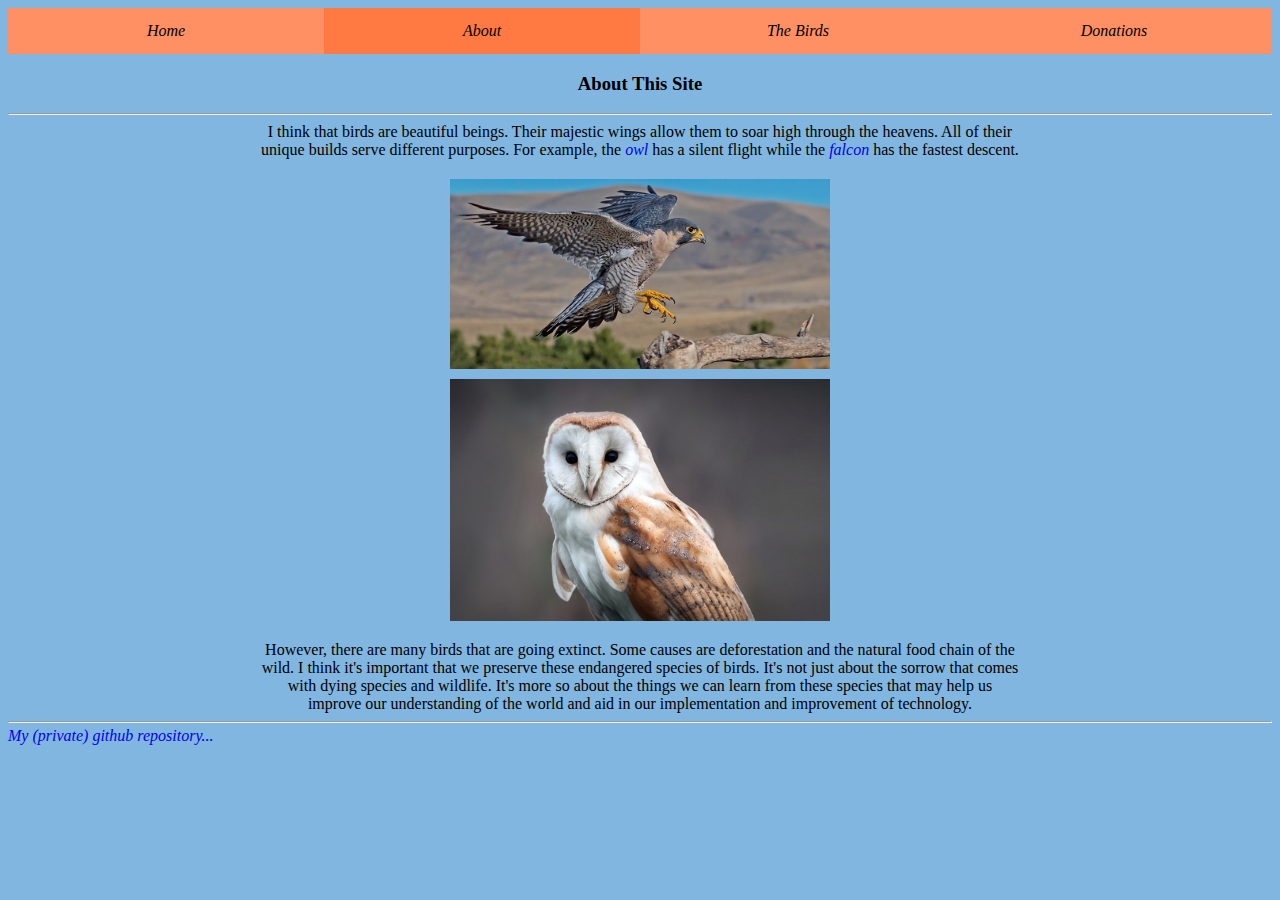
<file: pages/about.html>
<!DOCTYPE html>
<html>
  <head>
    <title>Save the Birds - About</title>
    <link rel="stylesheet" href="../stylesheet.css">
  </head>
  <body>
    <nav>
      <ul>
       <li><a href="../index.html">Home</a></li>
       <li class="active"><a href="pages/about.html">About</a></li>
       <li><a href="theBirds.html">The Birds</a></li>
       <li><a href="donations.html">Donations</a></li>
      </ul>
    </nav>
    <h3>About This Site</h3>
    <hr>
    <p>I think that birds are beautiful beings. Their majestic wings allow them
      to soar high through the heavens. All of their unique builds serve different
      purposes. For example, the <a href="https://www.youtube.com/watch?v=-WigEGNnuTE">
        owl</a> has a silent flight while the <a href="https://www.youtube.com/watch?v=y7rOjh4Lr78">
          falcon</a> has the fastest descent.
    </p>
    <div id="SpecialPicsList">
      <img src="../photos/peregrine-falcon.png">
      <img src="../photos/barn-owl.jpeg">
    </div>
    <p>However, there are many birds that are going extinct. Some causes are
      deforestation and the natural food chain of the wild. I think it's important
      that we preserve these endangered species of birds. It's not just about
      the sorrow that comes with dying species and wildlife. It's more so about
      the things we can learn from these species that may help us improve our
      understanding of the world and aid in our implementation and improvement of
      technology.
    </p>
    <hr>
    <div class="footer"><a href="https://github.com/craZAX42/creativeProject1">
      My (private) github repository...</a></div>
  </body>

</html>
</file>
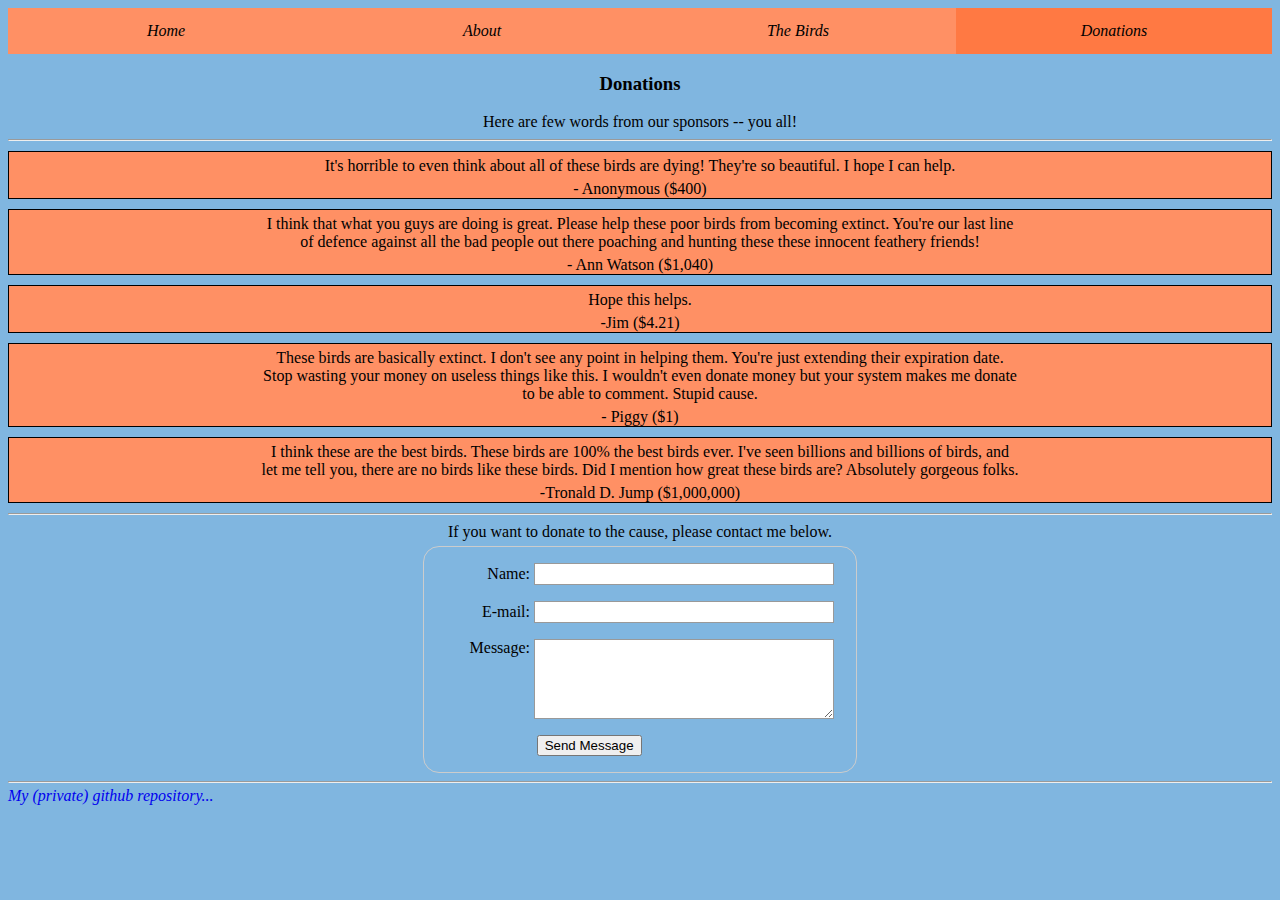
<file: pages/donations.html>
<!DOCTYPE html>
<html>
  <head>
    <title>Save the Birds - Donations</title>
    <link rel="stylesheet" href="../stylesheet.css">
  </head>
  <body>
    <nav>
      <ul>
       <li><a href="../index.html">Home</a></li>
       <li><a href="about.html">About</a></li>
       <li><a href="theBirds.html">The Birds</a></li>
       <li class="active"><a href="donations.html">Donations</a></li>
      </ul>
    </nav>
    <h3>Donations</h3>
    <p>Here are few words from our sponsors -- you all!</p>
    <hr>
    <div class="donation">
      <p class="donation-paragraph">It's horrible to even think about all of
      these birds are dying! They're so beautiful. I hope I can help.</p>
      <p class="doner">- Anonymous ($400)</p>
    </div>
    <div class="donation">
      <p class="donation-paragraph">I think that what you guys are doing is great.
      Please help these poor birds from becoming extinct. You're our last line
      of defence against all the bad people out there poaching and hunting these
      these innocent feathery friends!</p>
      <p class="doner">- Ann Watson ($1,040)</p>
    </div>
    <div class="donation">
      <p class="donation-paragraph">Hope this helps.</p>
      <p class="doner">-Jim ($4.21)</p>
    </div>
    <div class="donation">
      <p class="donation-paragraph">These birds are basically extinct. I don't
      see any point in helping them. You're just extending their expiration date.
      Stop wasting your money on useless things like this. I wouldn't even donate money
      but your system makes me donate to be able to comment. Stupid cause.</p>
      <p class="doner">- Piggy ($1)</p>
    </div>
    <div class="donation">
      <p class ="donation-paragraph">I think these are the best birds. These birds
      are 100% the best birds ever. I've seen billions and billions of birds, and
      let me tell you, there are no birds like these birds. Did I mention how great
      these birds are? Absolutely gorgeous folks.</p>
      <p class="doner">-Tronald D. Jump ($1,000,000)</p>
    </div>
    <hr>
    <p>If you want to donate to the cause, please contact me below.</p>
    <form action="https://formspree.io/kavikafaleumu@cox.net"
      method="POST">
      <div>
        <label for="name">Name:</label>
        <input type="text" id="name" name="name">
      </div>
      <div>
        <label for="mail">E-mail:</label>
        <input type="email" id="mail" name="_replyto">
      </div>
      <div>
        <label for="msg">Message:</label>
        <textarea id="msg" name="message"></textarea>
      </div>
      <div class="button">
        <button type="submit">Send Message</button>
      </div>
    </form>
    <hr>
    
    <div class="footer"><a href="https://github.com/craZAX42/creativeProject1">
      My (private) github repository...</a></div>
  </body>

</html>
</file>
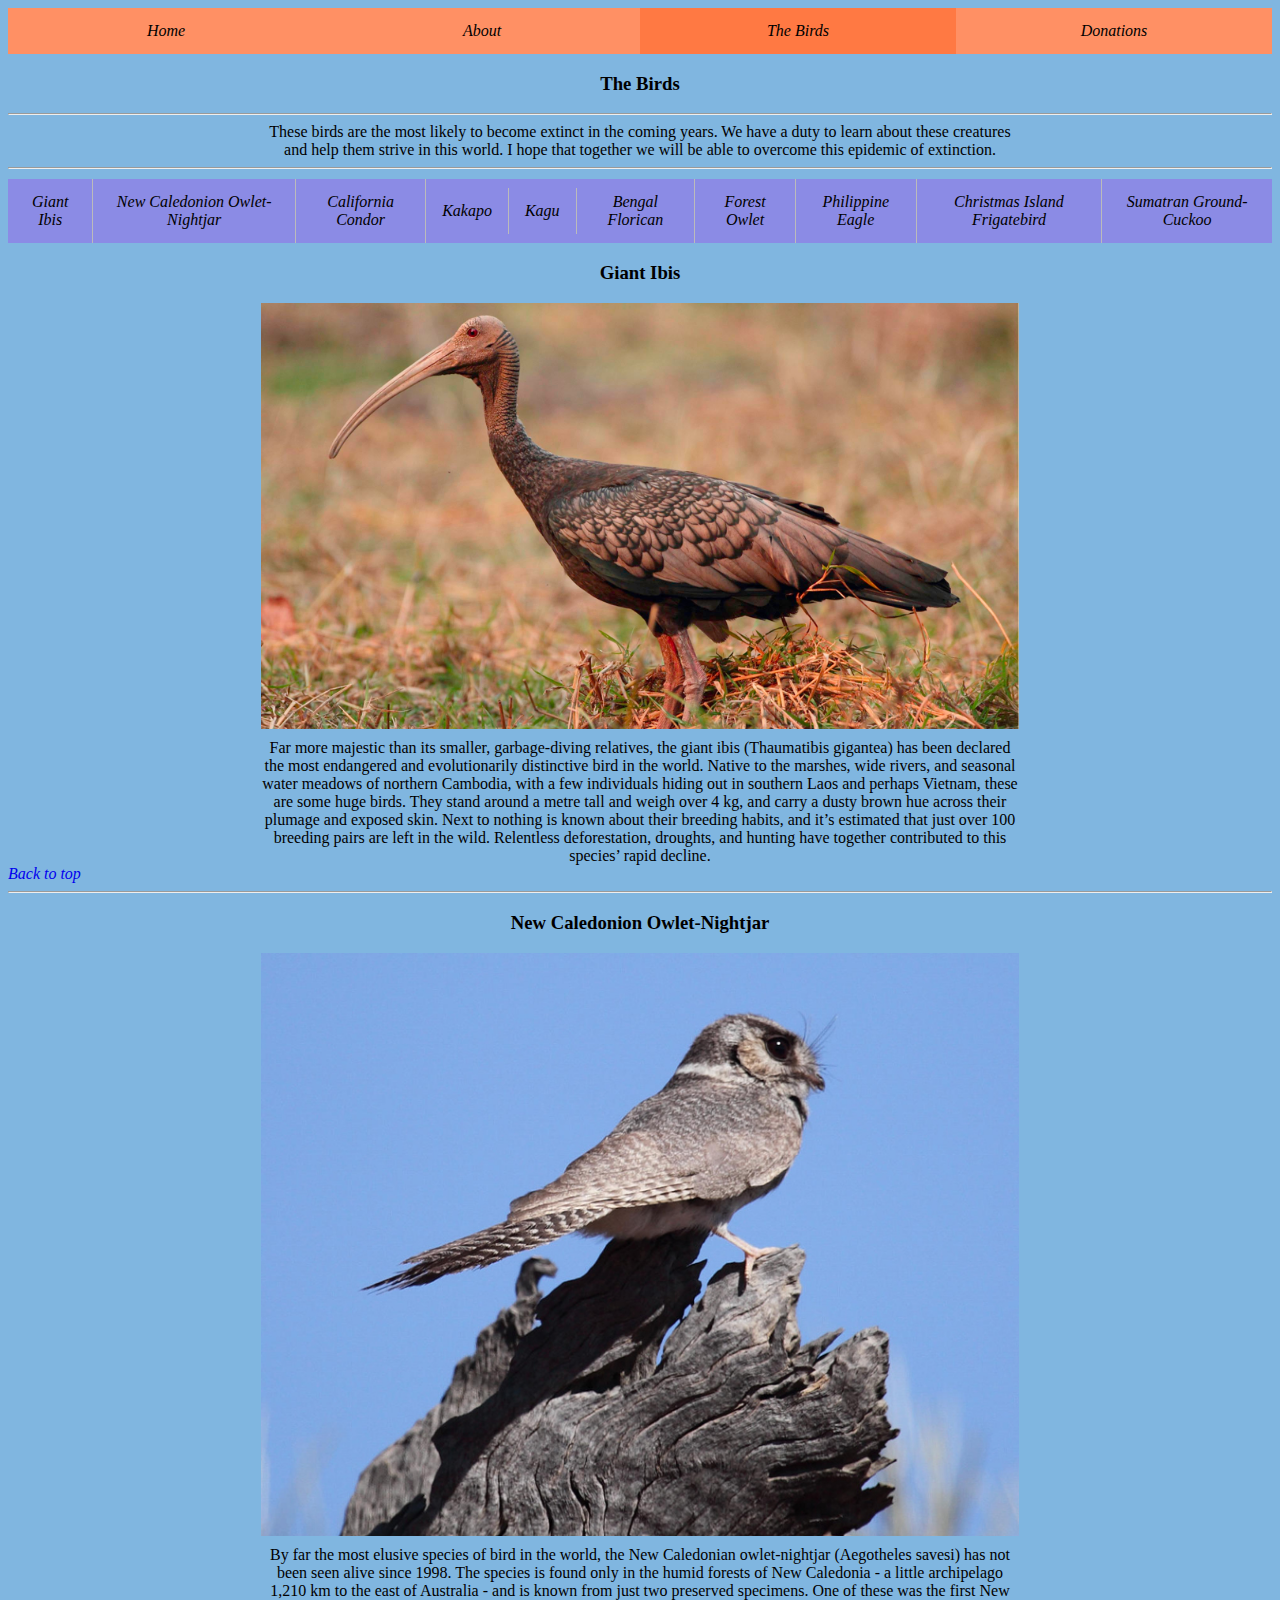
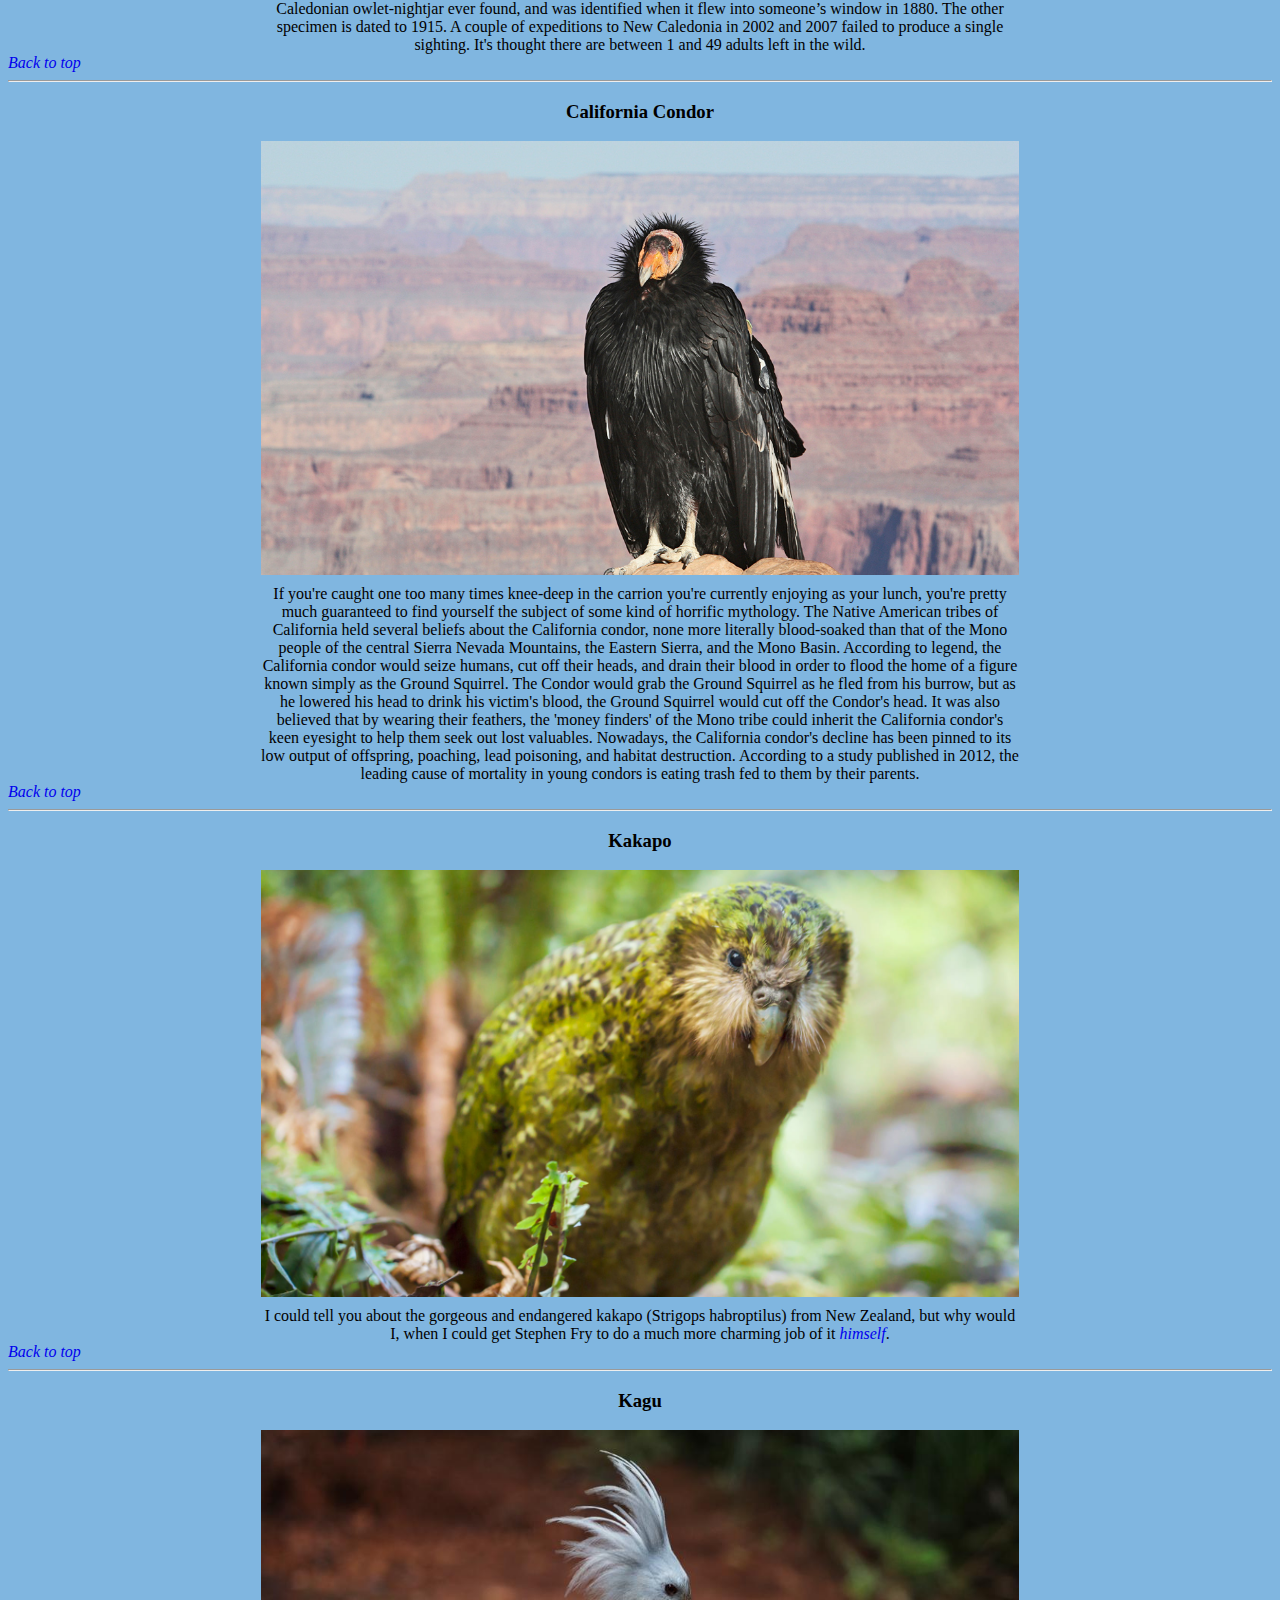
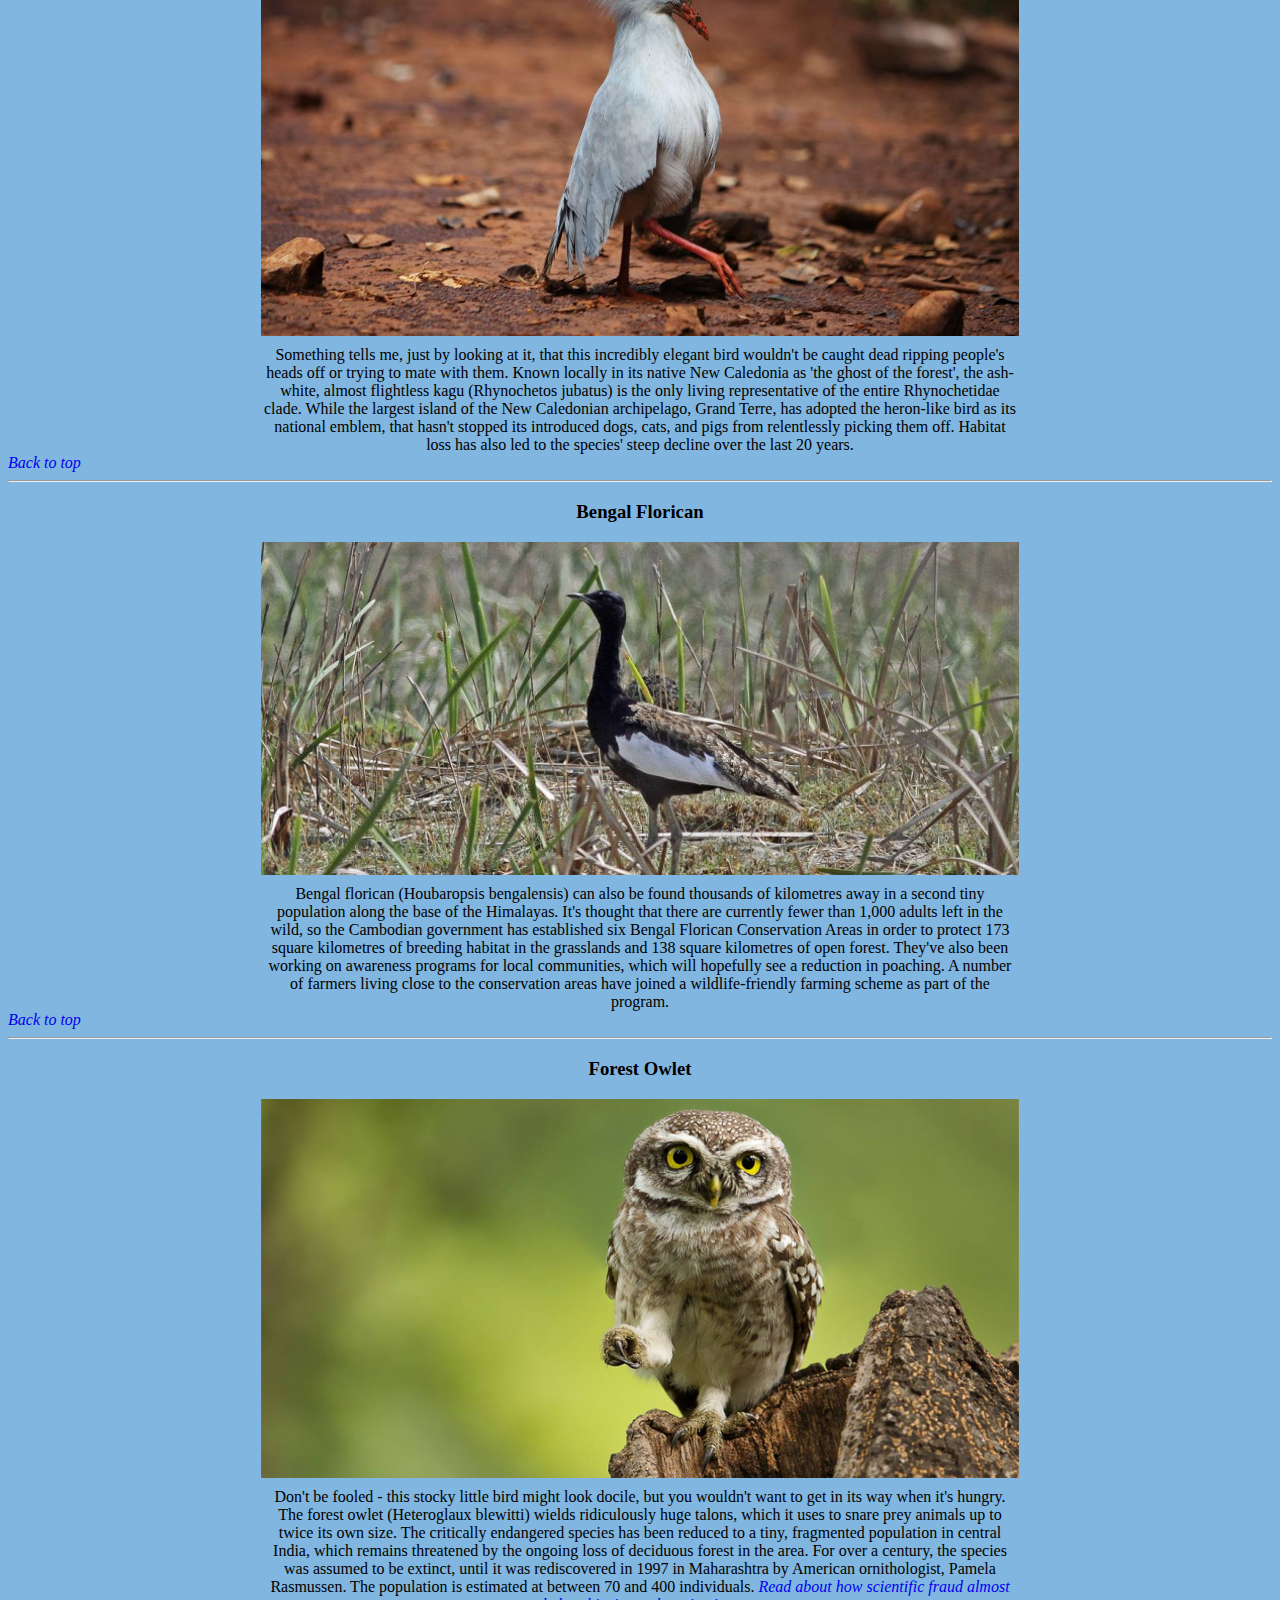
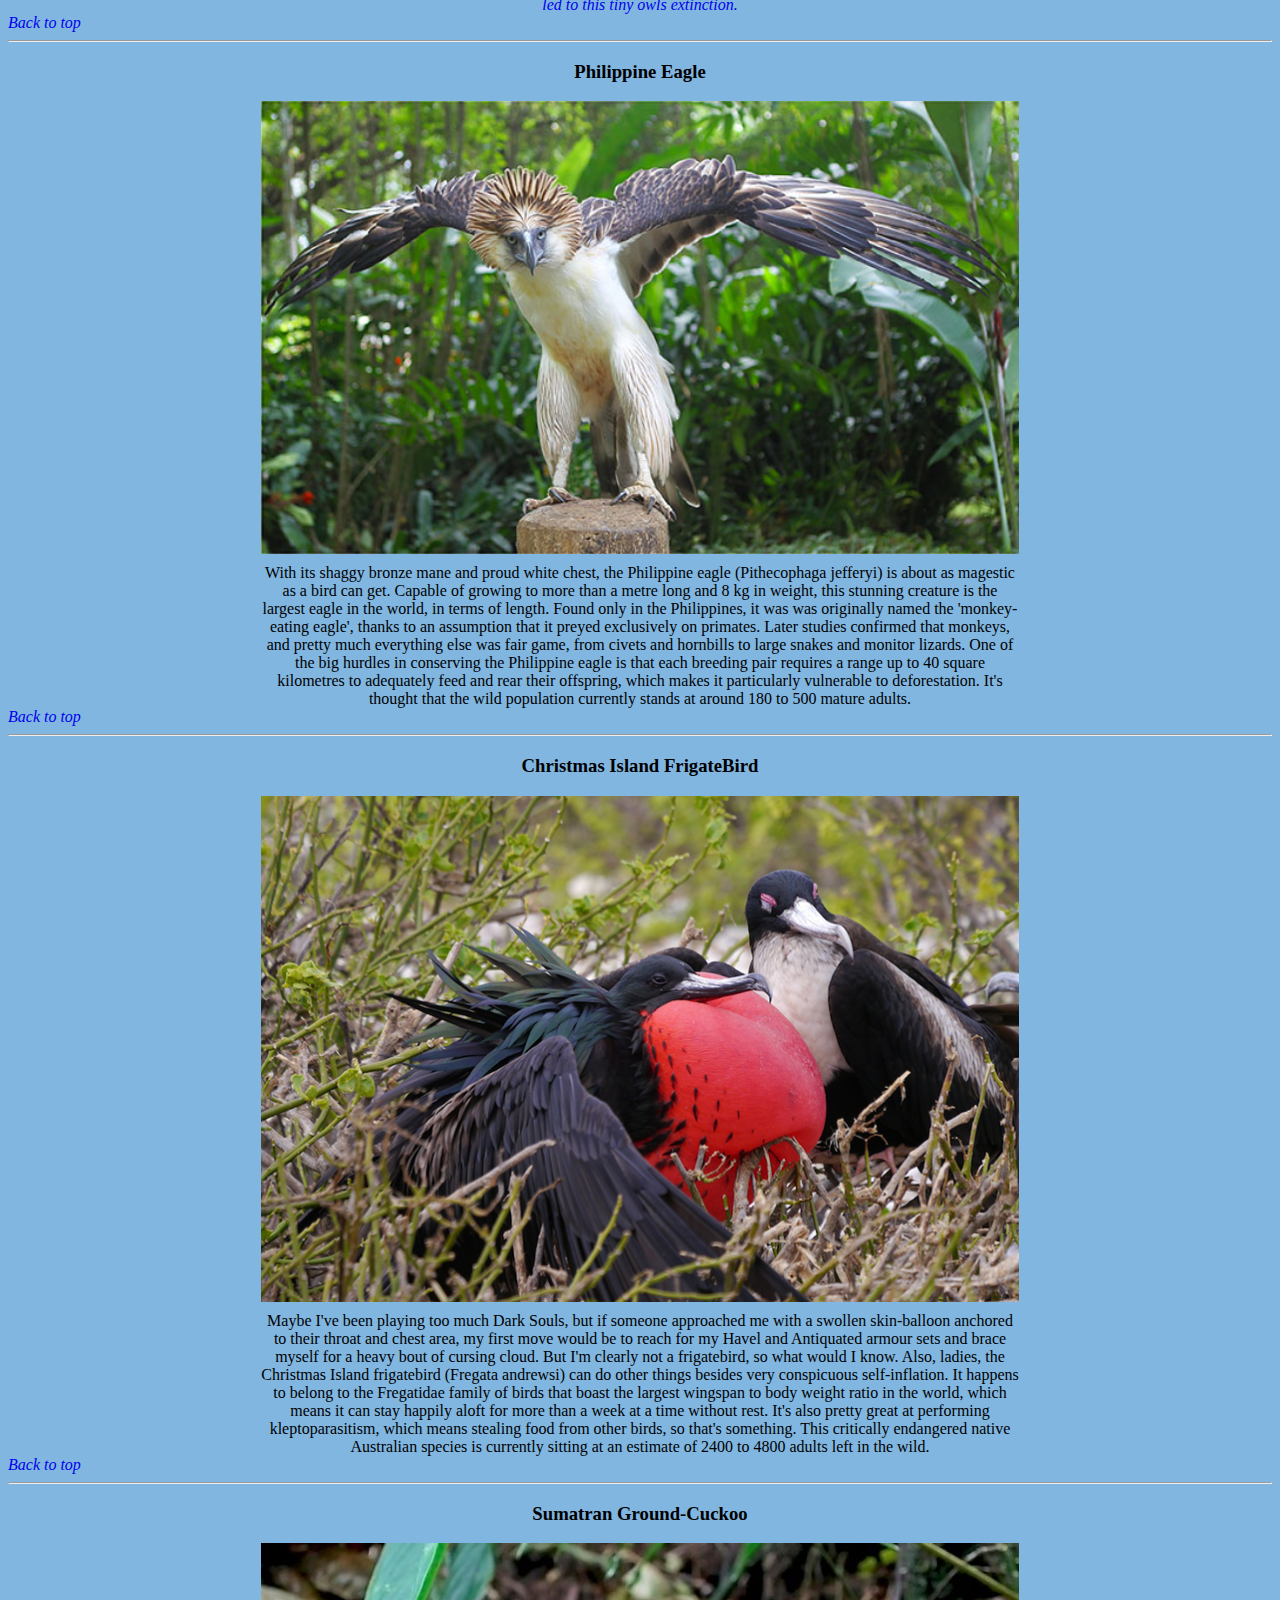
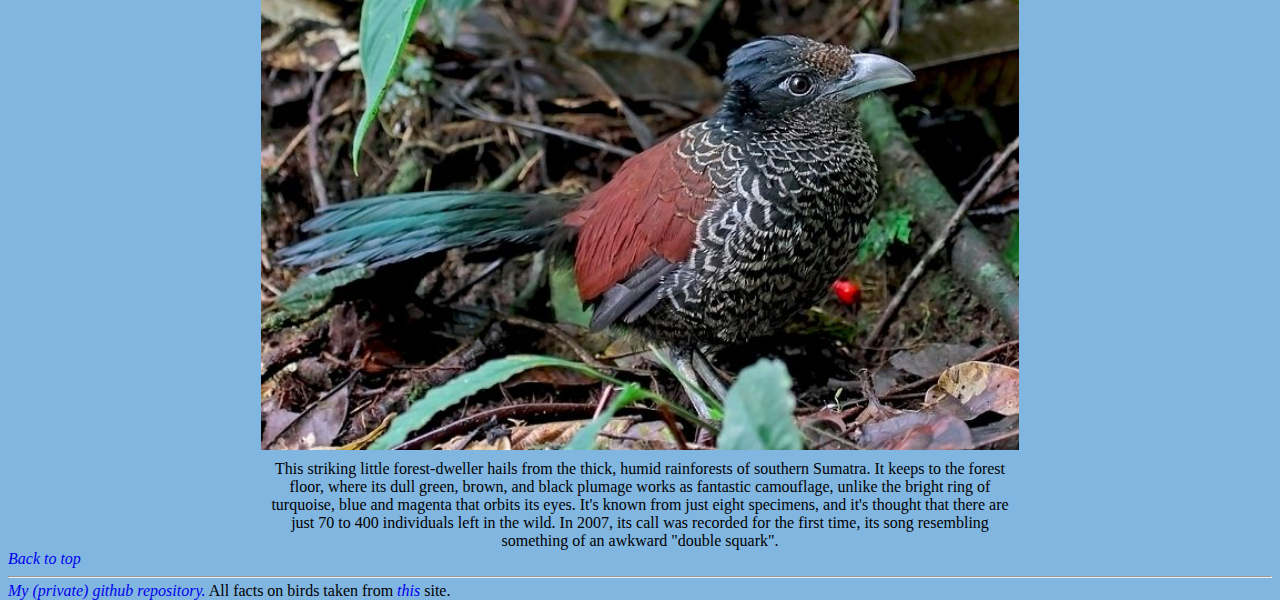
<file: pages/theBirds.html>
<!DOCTYPE html>
<html>
  <head>
    <title>Save the Birds - The Birds</title>
    <link rel="stylesheet" href="../stylesheet.css">
  </head>
  <body>
    <nav>
      <ul>
       <li><a href="../index.html">Home</a></li>
       <li><a href="about.html">About</a></li>
       <li class="active"><a href="theBirds.html">The Birds</a></li>
       <li><a href="donations.html">Donations</a></li>
      </ul>
    </nav>
    <h3 id="top">The Birds</h3>
    <hr>
    <p>These birds are the most likely to become extinct in the coming years.
      We have a duty to learn about these creatures and help them strive in
      this world. I hope that together we will be able to overcome this
      epidemic of extinction.
    </p>
    <hr>
    <div id="birdList">
      <ul>
        <li><a href="#giant-ibis">Giant Ibis</a></li>
        <li><a href="#new-caliedonion">New Caledonion Owlet-Nightjar</a></li>
        <li><a href="#california-condor">California Condor</a></li>
        <li><a href="#kakapo">Kakapo</a></li>
        <li><a href="#kagu">Kagu</a></li>
        <li><a href="#bengal-florican">Bengal Florican</a></li>
        <li><a href="#forest-owlet">Forest Owlet</a></li>
        <li><a href="#philippine-eagle">Philippine Eagle</a></li>
        <li><a href="#christmas-island">Christmas Island Frigatebird</a></li>
        <li><a href="#ground-cuckoo">Sumatran Ground-Cuckoo</a></li>
      </ul>
    </div>

    <h3 id="giant-ibis">Giant Ibis</h3>
    <img src="../photos/Giant-ibis.jpg">
    <p>Far more majestic than its smaller, garbage-diving relatives, the giant
      ibis (Thaumatibis gigantea) has been declared the most endangered and
      evolutionarily distinctive bird in the world. Native to the marshes, wide
      rivers, and seasonal water meadows of northern Cambodia, with a few individuals
      hiding out in southern Laos and perhaps Vietnam, these are some huge birds.
      They stand around a metre tall and weigh over 4 kg, and carry a dusty brown
      hue across their plumage and exposed skin. Next to nothing is known about
      their breeding habits, and it’s estimated that just over 100 breeding pairs
      are left in the wild. Relentless deforestation, droughts, and hunting have
      together contributed to this species’ rapid decline.
    </p>
    <a href="#top" class="toTop">Back to top</a>
    <hr>

    <h3 id="new-caliedonion">New Caledonion Owlet-Nightjar</h3>
    <img src="../photos/australianowletnightjar.jpg">
    <p>By far the most elusive species of bird in the world, the New Caledonian
      owlet-nightjar (Aegotheles savesi) has not been seen alive since 1998.
      The species is found only in the humid forests of New Caledonia -
      a little archipelago 1,210 km to the east of Australia - and is known from
       just two preserved specimens. One of these was the first New Caledonian
       owlet-nightjar ever found, and was identified when it flew into someone’s
       window in 1880. The other specimen is dated to 1915. A couple of expeditions
       to New Caledonia in 2002 and 2007 failed to produce a single sighting.
       It's thought there are between 1 and 49 adults left in the wild.
    </p>
    <a href="#top" class="toTop">Back to top</a>
    <hr>

    <h3 id="california-condor">California Condor</h3>
    <img src="../photos/california-condor.jpg">
    <p>If you're caught one too many times knee-deep in the carrion you're currently
      enjoying as your lunch, you're pretty much guaranteed to find yourself the
      subject of some kind of horrific mythology. The Native American tribes of
      California held several beliefs about the California condor, none more
      literally blood-soaked than that of the Mono people of the central Sierra
      Nevada Mountains, the Eastern Sierra, and the Mono Basin. According to legend,
      the California condor would seize humans, cut off their heads, and drain
      their blood in order to flood the home of a figure known simply as the
      Ground Squirrel. The Condor would grab the Ground Squirrel as he fled from
      his burrow, but as he lowered his head to drink his victim's blood,
      the Ground Squirrel would cut off the Condor's head. It was also believed
      that by wearing their feathers, the 'money finders' of the Mono tribe could
      inherit the California condor's keen eyesight to help them seek out lost valuables.
      Nowadays, the California condor's decline has been pinned to its low output
      of offspring, poaching, lead poisoning, and habitat destruction. According
      to a study published in 2012, the leading cause of mortality in young
      condors is eating trash fed to them by their parents.
    </p>
    <a href="#top" class="toTop">Back to top</a>
    <hr>

    <h3 id="kakapo">Kakapo</h3>
    <img src="../photos/kakapo.jpg">
    <p>I could tell you about the gorgeous and endangered kakapo (Strigops habroptilus)
      from New Zealand, but why would I, when I could get Stephen Fry to do a much
      more charming job of it
      <a href="https://www.youtube.com/watch?time_continue=1&v=9T1vfsHYiKY">himself</a>.
    </p>
    <a href="#top" class="toTop">Back to top</a>
    <hr>

    <h3 id="kagu">Kagu</h3>
    <img src="../photos/kagu.jpg">
    <p>Something tells me, just by looking at it, that this incredibly elegant
      bird wouldn't be caught dead ripping people's heads off or trying to mate
      with them. Known locally in its native New Caledonia as 'the ghost of the
      forest', the ash-white, almost flightless kagu (Rhynochetos jubatus) is the
      only living representative of the entire Rhynochetidae clade. While the largest
      island of the New Caledonian archipelago, Grand Terre, has adopted the heron-like
      bird as its national emblem, that hasn't stopped its introduced dogs, cats,
      and pigs from relentlessly picking them off. Habitat loss has also led to
       the species' steep decline over the last 20 years.
    </p>
    <a href="#top" class="toTop">Back to top</a>
    <hr>

    <h3 id="bengal-florican">Bengal Florican</h3>
    <img src="../photos/bengal-florican.jpg">
    <p>Bengal florican (Houbaropsis bengalensis) can also be found thousands of
      kilometres away in a second tiny population along the base of the Himalayas.
      It's thought that there are currently fewer than 1,000 adults left in the wild,
      so the Cambodian government has established six Bengal Florican Conservation Areas
      in order to protect 173 square kilometres of breeding habitat in the grasslands
     and 138 square kilometres of open forest. They've also been working on
     awareness programs for local communities, which will hopefully see a reduction
     in poaching. A number of farmers living close to the conservation areas
     have joined a wildlife-friendly farming scheme as part of the program.
    </p>
    <a href="#top" class="toTop">Back to top</a>
    <hr>

    <h3 id="forest-owlet">Forest Owlet</h3>
    <img src="../photos/forest-owlet.jpg">
    <p>Don't be fooled - this stocky little bird might look docile, but you wouldn't
      want to get in its way when it's hungry. The forest owlet (Heteroglaux blewitti)
       wields ridiculously huge talons, which it uses to snare prey animals up to twice its own size.
       The critically endangered species has been reduced to a tiny, fragmented population
       in central India, which remains threatened by the ongoing loss of deciduous
       forest in the area. For over a century, the species was assumed to be extinct,
       until it was rediscovered in 1997 in Maharashtra by American ornithologist, Pamela Rasmussen.
       The population is estimated at between 70 and 400 individuals.
       <a href="https://blogs.scientificamerican.com/extinction-countdown/sunday-species-snapshot-forest-owlet/">
         Read about how scientific fraud almost led to this tiny owls extinction.</a>
    </p>
    <a href="#top" class="toTop">Back to top</a>
    <hr>

    <h3 id="philippine-eagle">Philippine Eagle</h3>
    <img src="../photos/Philippine-Eagle.jpg">
    <p>With its shaggy bronze mane and proud white chest, the Philippine eagle
      (Pithecophaga jefferyi) is about as magestic as a bird can get. Capable of
      growing to more than a metre long and 8 kg in weight, this stunning creature
      is the largest eagle in the world, in terms of length. Found only in the Philippines,
       it was was originally named the 'monkey-eating eagle', thanks to an assumption
       that it preyed exclusively on primates. Later studies confirmed that monkeys,
       and pretty much everything else was fair game, from civets and hornbills to
       large snakes and monitor lizards. One of the big hurdles in conserving the
       Philippine eagle is that each breeding pair requires a range up to 40 square
       kilometres to adequately feed and rear their offspring, which makes it particularly
       vulnerable to deforestation. It's thought that the wild population currently
       stands at around 180 to 500 mature adults.
    </p>
    <a href="#top" class="toTop">Back to top</a>
    <hr>

    <h3 id="christmas-island">Christmas Island FrigateBird</h3>
    <img src="../photos/Christmas-island-frigatebird.jpg">
    <p>Maybe I've been playing too much Dark Souls, but if someone approached me
      with a swollen skin-balloon anchored to their throat and chest area, my
      first move would be to reach for my Havel and Antiquated armour sets and
      brace myself for a heavy bout of cursing cloud. But I'm clearly not a frigatebird,
       so what would I know. Also, ladies, the Christmas Island frigatebird (Fregata andrewsi)
        can do other things besides very conspicuous self-inflation. It happens to belong to
        the Fregatidae family of birds that boast the largest wingspan to body weight
        ratio in the world, which means it can stay happily aloft for more than a week
       at a time without rest. It's also pretty great at performing kleptoparasitism,
        which means stealing food from other birds, so that's something. This critically
         endangered native Australian species is currently sitting at an estimate of 2400
          to 4800 adults left in the wild.
    </p>
    <a href="#top" class="toTop">Back to top</a>
    <hr>

    <h3 id="ground-cuckoo">Sumatran Ground-Cuckoo</h3>
    <img src="../photos/sumatran-ground-cuckoo.jpg">
    <p>This striking little forest-dweller hails from the thick, humid rainforests
      of southern Sumatra. It keeps to the forest floor, where its dull green, brown,
       and black plumage works as fantastic camouflage, unlike the bright ring of
       turquoise, blue and magenta that orbits its eyes. It's known from just eight specimens,
        and it's thought that there are just 70 to 400 individuals left in the wild.
        In 2007, its call was recorded for the first time, its song resembling something
         of an awkward "double squark".
    </p>
    <a href="#top" class="toTop">Back to top</a>
    <hr>
    <div class="footer"><a href="https://github.com/craZAX42/creativeProject1">
      My (private) github repository.</a> All facts on birds taken from
    <a href="https://blogs.scientificamerican.com/running-ponies/the-ten-most-endangered-and-distinctive-birds-in-the-world/">
    this</a> site.</div>
  </body>

</html>
</file>
<file: stylesheet.css>
/* -- Navigation Bar -- */
nav ul {
    display: flex;
    list-style-type: none;
    margin: 0;
    padding: 0;
    overflow: hidden;
    background-color: #FF9064;
}

nav li {
    float: left;
    flex: 20%;
}

nav li a {
    display: block;
    color: black;
    text-align: center;
    padding: 14px 16px;
    text-decoration: none;
}

nav li a:hover {
    background-color: #FF7943;
}

.active {
    background-color: #FF7943;
}

nav a:link {
  color: black;
}

nav a:visited {
  color: black;
}

/* -- Bird List -- */
#birdList ul {
    display: flex;
    list-style-type: none;
    margin: 10px 0px;
    padding: 0;
    overflow: hidden;
    background-color: #8B8BE5;
}

#birdList li {
  float: left;
  flex: auto;
  border-right: 1px solid #bbb;
  display: block;
  color: black;
  text-align: center;
  padding: 14px 16px;
  margin: auto 0;
  text-decoration: none;
}

#birdList li:last-child {
  border-right: none;
}

#birdList a:link {
  color: black;
  text-decoration: none;
}

#birdList a:visited {
  color: black;
  text-decoration: none;
}

/* -- Donations -- */
.donation {
  margin: 10px auto;
  border-style: solid;
  border-width: 1px;
  background-color: #FF9064;
}

.donation-paragraph {
  margin: 5px auto;
}

/* -- General Edits -- */
h3 {
  text-align: center;
}

p {
  margin: 0 auto;
  width: 60%;
  text-align: center;
}


.footer {
  clear: both;
  position: relative;
  z-index: 10;
  height: 4px;
  margin-top: -4px;
}

img {
  width: 60%;
  height: auto;
  display: block;
  margin: 10px auto;
}

.toTop a:link {
  color: black;
  font-style:italic;
  text-decoration: none;
}

.toTop a:visited {
  color: black;
  font-style: italic;
  text-decoration: none;
}

a:link {
  font-style: italic;
  text-decoration: none;
}

a:visited {
  font-style: italic;
  text-decoration: none;
}

/* -- Specific Edits -- */
#homeImage {
  width: 40%;
  height: auto;
  display: block;
  margin: 0 auto;
}

#SpecialPicsList {
  margin: 20px auto;
  text-align: center;
}

#SpecialPicsList img {
  width: 30%;
  height: auto;
}

body {
  background-color: #80B6E0;
}

/* -- Contact Form --*/
form {
  /* Just to center the form on the page */
  margin: 5px auto;
  width: 400px;
  /* To see the outline of the form */
  padding: 1em;
  border: 1px solid #CCC;
  border-radius: 1em;
}

form div + div {
  margin-top: 1em;
}

label {
  /* To make sure that all labels have the same size and are properly aligned */
  display: inline-block;
  width: 90px;
  text-align: right;
}

input, textarea {
  /* To make sure that all text fields have the same font settings
     By default, textareas have a monospace font */
  font: 1em sans-serif;

  /* To give the same size to all text fields */
  width: 300px;
  box-sizing: border-box;

  /* To harmonize the look & feel of text field border */
  border: 1px solid #999;
}

input:focus, textarea:focus {
  /* To give a little highlight on active elements */
  border-color: #000;
}

textarea {
  /* To properly align multiline text fields with their labels */
  vertical-align: top;

  /* To give enough room to type some text */
  height: 5em;
}

.button {
  /* To position the buttons to the same position of the text fields */
  padding-left: 90px; /* same size as the label elements */
}

button {
  /* This extra margin represent roughly the same space as the space
     between the labels and their text fields */
  margin-left: .5em;
}
</file>
